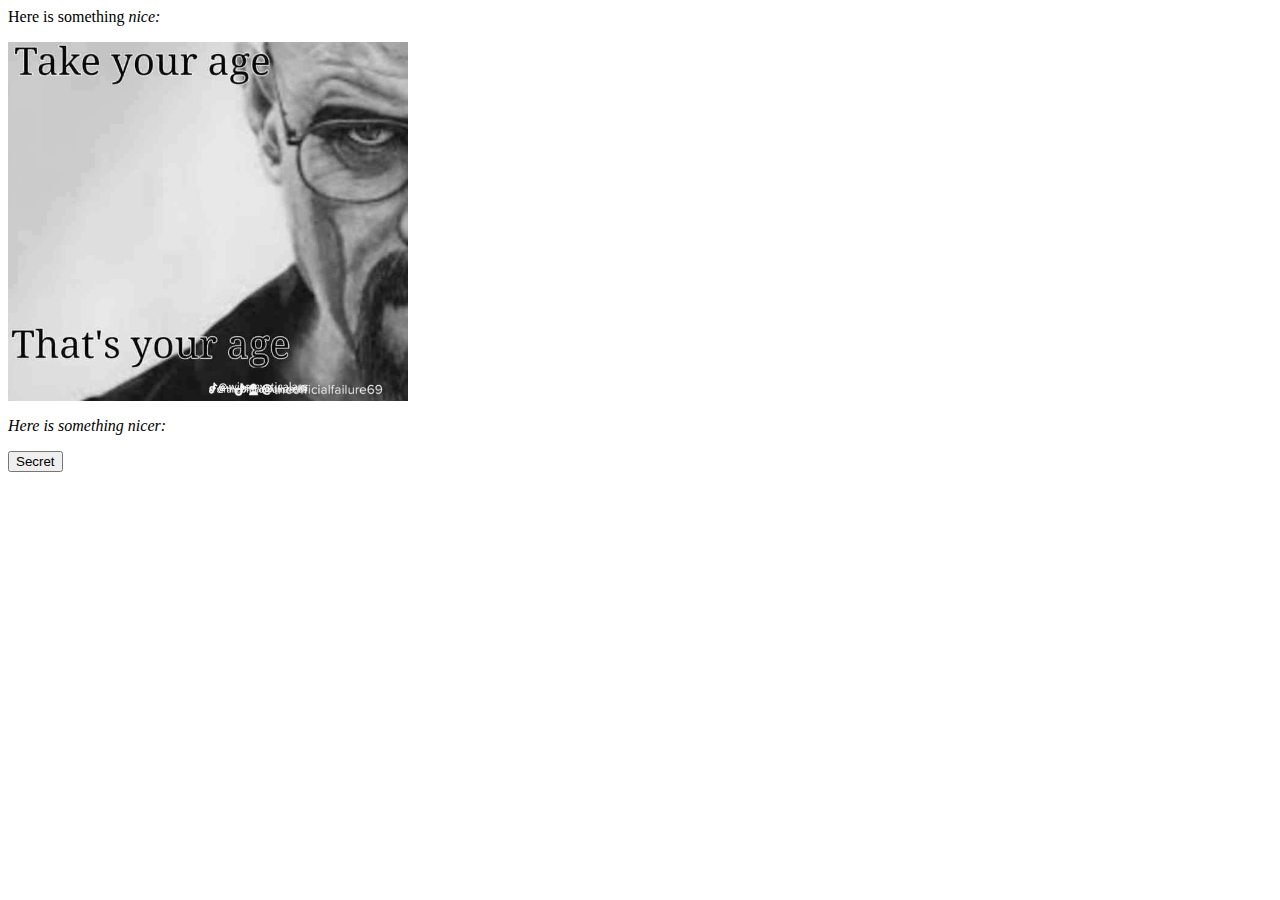
<file: index.html>
<html lang="en">
<head>
    <meta charset="UTF-8">
    <meta name="viewport" content="width=device-width, initial-scale=1.0">
    <link rel="stylesheet" href="font.css">
    <title>Nice webpage</title>
</head>
<body>
    <p>Here is something <span class="p2">nice:</span></p>
    <img src="096b89346b3370137a10bd2fc3f23ff5.png" width="400">
    <p class="p2">Here is something nicer:</p>
    <button onclick="location.href='secret.html'">Secret</button> 
</body>
</html>
</file>
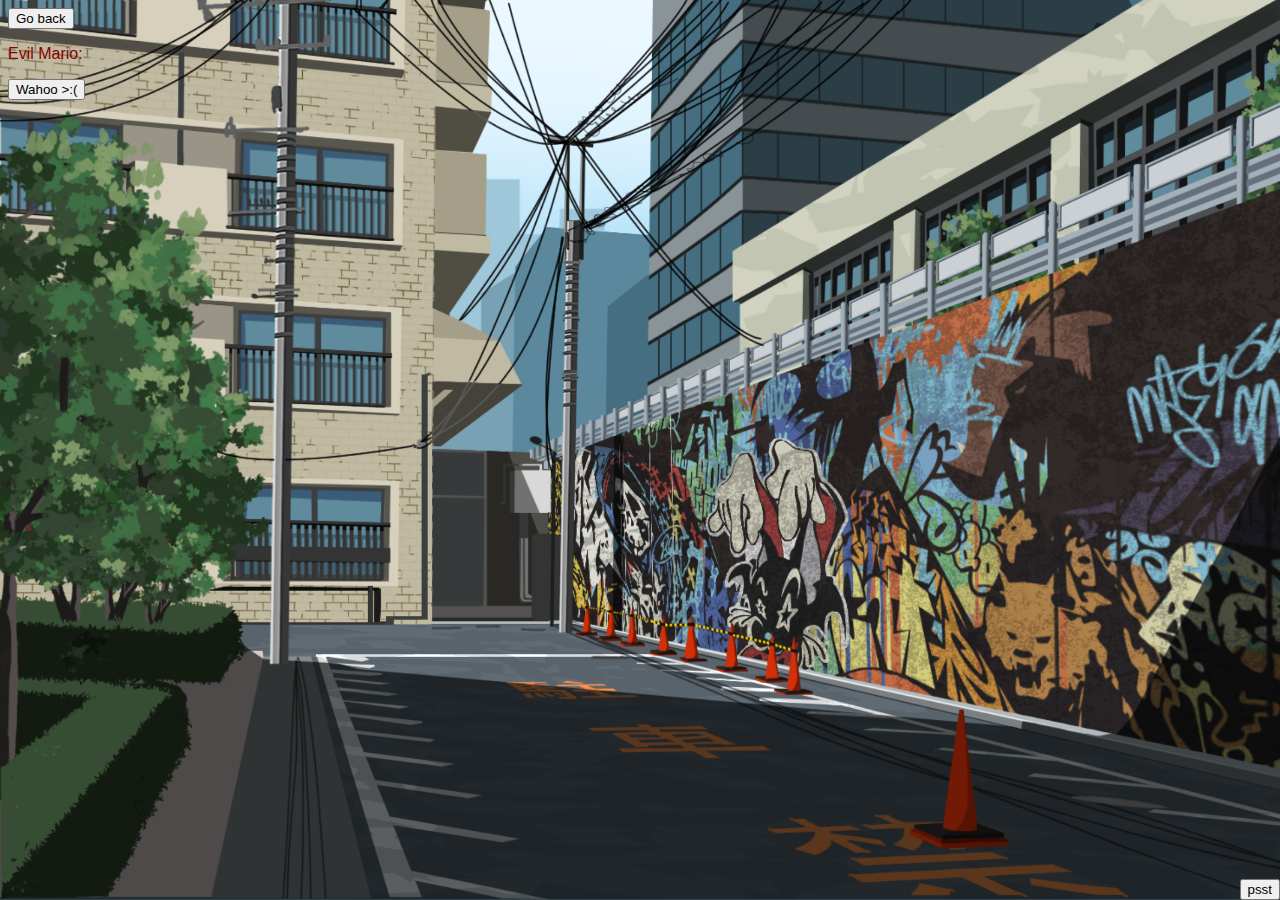
<file: secret.html>
<html lang="en">
<head>
    <meta charset="UTF-8">
    <meta name="viewport" content="width=device-width, initial-scale=1.0">
    <link rel="stylesheet" href="font.css">
    <title>Secret</title>
</head>
<body>
    <button onclick="location.href='index.html'">Go back</button> 
    <style> body { background-image: url('Udagawa_Mural.png'); background-size:cover;}</style>
    <p class="p3">Evil Mario:</p>
    <button onclick="location.href='https://www.youtube.com/watch?v=pBWEudtV1rI'">Wahoo >:(</button>
    <button class="SecretButton" onclick="location.href='secretsecret.html'">psst</button>
</body>
</html>
</file>
<file: font.css>
.p2 {
    font-style: italic;
}

.p3 {
    font-family: Impact, Haettenschweiler, 'Arial Narrow Bold', sans-serif;
    color: darkred;
}

.SecretButton {
    position:fixed;
    right: 0px;
    bottom: 0px;
}
audio {
    display: none;
}
</file>
